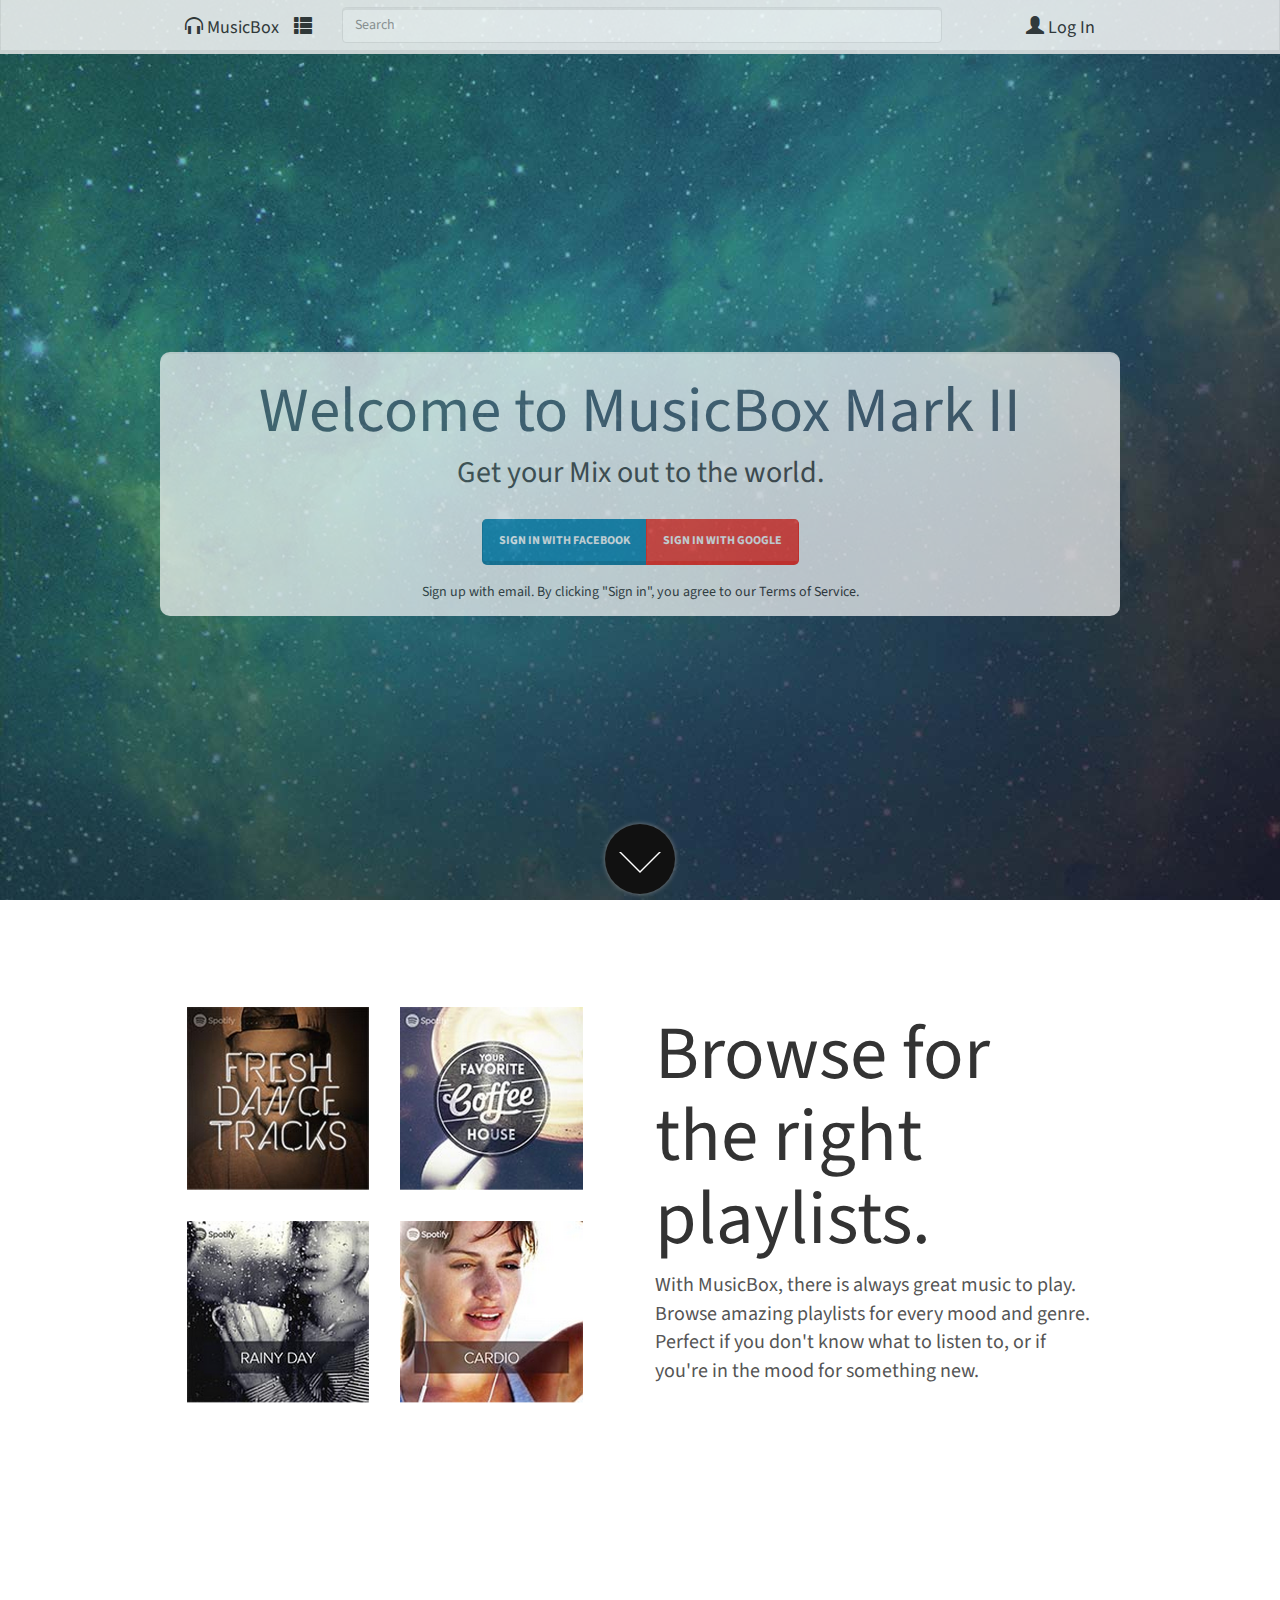
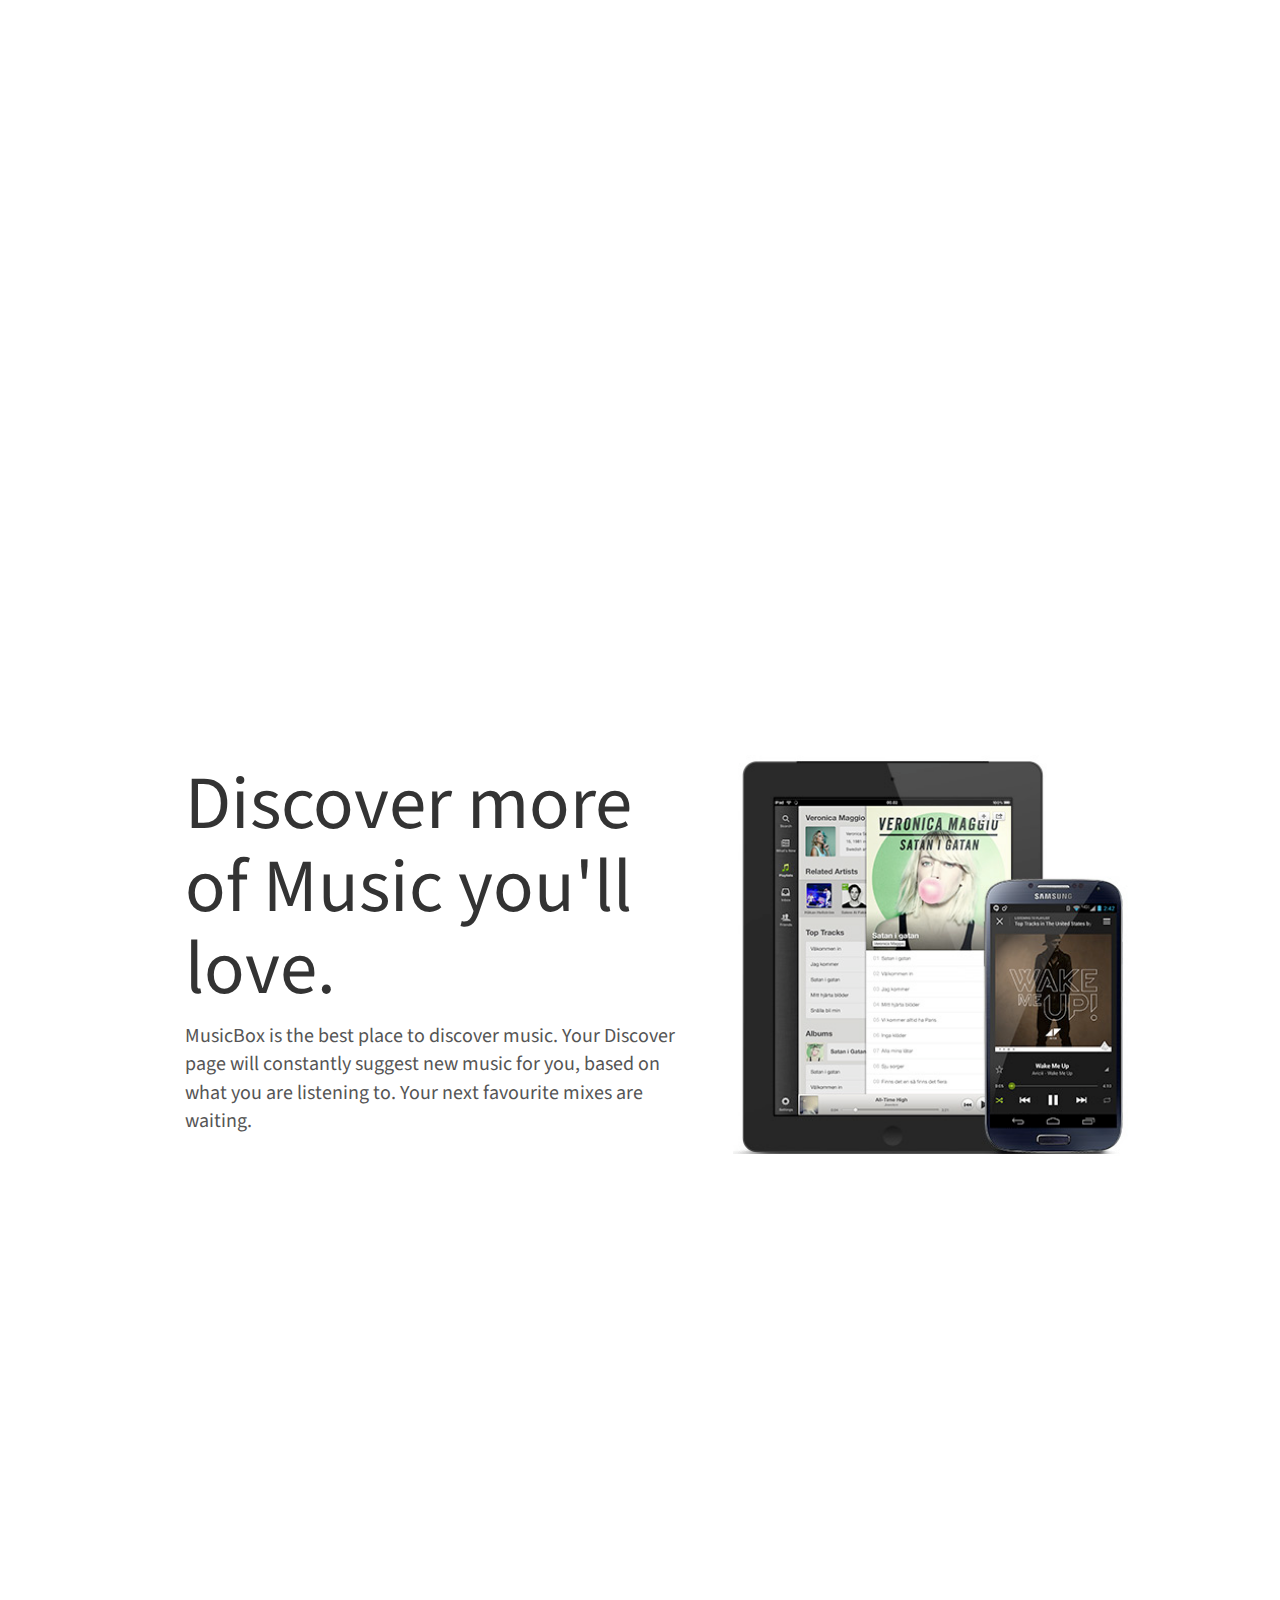
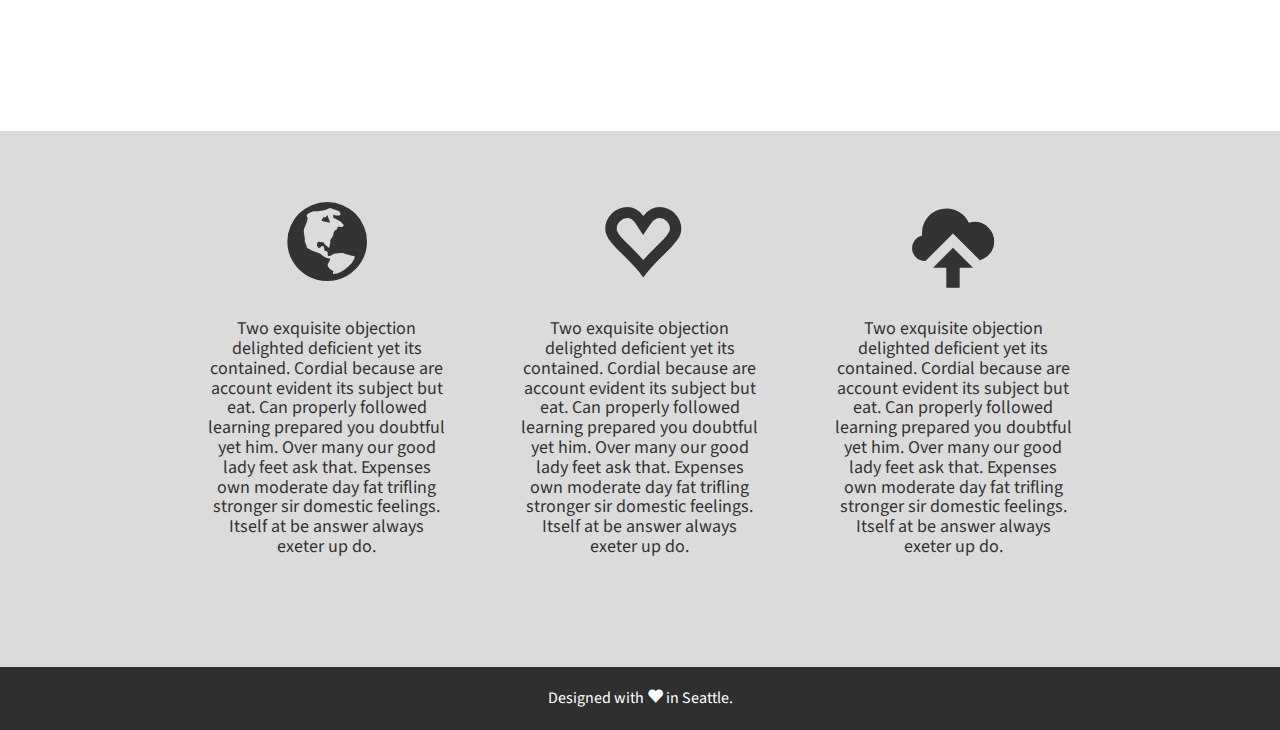
<file: musicbox/index.html>
<!DOCTYPE html>
<html>
<head>
	<meta charset="US-ASCII">
	<title>Log In</title>
	<link href='bootstrap/css/bootstrap.min.css' rel='stylesheet' />
	<link rel='stylesheet' href='bootstrap/css/login.css' />
	<script type="text/javascript" src="bootstrap/js/bootstrap.min.js"></script>
	<script src="https://ajax.googleapis.com/ajax/libs/jquery/1.11.0/jquery.min.js"></script>
	<script type="text/javascript" src=""></script>
	<script type="text/javascript">
		window.onload = function(){
			var height = $(window).height();
			var slogan = document.getElementById("slogan");
			var marginTop = height/2 - $('#slogan').height()/2 - $(".navbar").height();
			slogan.style.marginTop = marginTop + 25 + "px";
			slogan.style.marginBottom = marginTop - 30 + "px";

			$('a[href^="#"]').on('click',function (e) {
	          e.preventDefault();

	          var target = this.hash,
	          $target = $(target);

	          $('html, body').stop().animate({
	              'scrollTop': $target.offset().top
	          }, 900, 'swing', function () {
	              window.location.hash = target;
	          });
	      	});

	      	$(window).scroll( function(){
			  //get scroll position
			  var topWindow = $(window).scrollTop();
			  //multiply by 1.5 so the arrow will become transparent half-way up the page
			  var topWindow = topWindow * 1.5;
			  
			  //get height of window
			  var windowHeight = $(window).height();
			      
			  //set position as percentage of how far the user has scrolled 
			  var position = topWindow / windowHeight;
			  //invert the percentage
			  position = 1 - position;

			  //define arrow opacity as based on how far up the page the user has scrolled
			  //no scrolling = 1, half-way up the page = 0
			  $('.arrow-wrap').css('opacity', position);

	      		
			});
		}

		
	</script>
</head>
<body>

	<div class='navbar navbar-default navbar-static-top' role='navigation'>
		<div class='container'>
	    	<div class='navbar-header col-xs-12'>
     			<a class='navbar-brand' href='#'>
     				<span class="glyphicon glyphicon-headphones"></span> MusicBox
     			</a>
     			<a class='navbar-brand' href='#'>
     				<span class="glyphicon glyphicon glyphicon-th-list"></span>
     			</a>
     			<form class="navbar-form navbar-left" role="search">
			          <input type="text" class="form-control" id="search" placeholder="Search">
	        	</form>
		        <a class='navbar-brand navbar-right' href='#' id="login">
		        	<span class="glyphicon glyphicon glyphicon-user"></span> Log In
		        </a>
			</div>
   		</div><!--- /.container -->
  	</div> <!-- /.navbar -->

    <div class="jumbotron slogan" id="slogan">
  		<div class="text">
			<h1> Welcome to MusicBox Mark II</h1>
			<h2> Get your Mix out to the world.</h2>
		</div>
		<div class="btn-group">
			<a href="#" role="button" class="btn btn-primary btn-lg">Sign in with Facebook</a>
			<a href="#" role="button" class="btn btn-danger btn-lg">Sign in with Google</a>
		</div>
		<h3>
			Sign up with email. By clicking "Sign in", you agree to our Terms of Service.
		</h3>
	</div>

	<div class="scroll">
		<div class="container">
			<a class="arrow-wrap" href="#simplicity">
    			<span class="arrow"></span>
  			</a>
  		</div>
	</div>


	<div class="simplicity" id="simplicity">
		<div class="container">
			<div class="col-sm-6">
				<img src="files/browse.png" width="400px">
			</div>
			<div class="col-sm-6">
				<h1>Browse for the right playlists.</h1>
				<p>
					With MusicBox, there is always great music to play. Browse amazing playlists for every mood and genre. Perfect if you don't know what to listen to, or if you're in the mood for something new.
				</p>
			</div>
			
		</div>
	</div>

	<div class="space">
	</div>

	<div class="simplicity">
		<div class="container">
			<div class="col-sm-7">
				<h1>Discover more of Music you'll love.</h1>
				<p>
					MusicBox is the best place to discover music. Your Discover page will constantly suggest 
					new music for you, based on what you are listening to. Your next favourite mixes are waiting.
				</p>
			</div>
			<div class="col-sm-5">
				<img src="files/devices.png" width="400px">
			</div>
		</div>
	</div>

	<div class="about">
		<div class="container">
			<div class="col-sm-4">
				<h1><span class="glyphicon glyphicon-globe"></span><h1>
				<p>
					Two exquisite objection delighted deficient yet its contained. Cordial because are account evident its subject but eat. Can properly followed learning prepared you doubtful yet him. Over many our good lady feet ask that. Expenses own moderate day fat trifling stronger sir domestic feelings. Itself at be answer always exeter up do.
				</p>
			</div>
			<div class="col-sm-4">
				<h1><span class="glyphicon glyphicon-heart-empty"></span><h1>
				<p>
					Two exquisite objection delighted deficient yet its contained. Cordial because are account evident its subject but eat. Can properly followed learning prepared you doubtful yet him. Over many our good lady feet ask that. Expenses own moderate day fat trifling stronger sir domestic feelings. Itself at be answer always exeter up do.
				</p>
			</div>
			<div class="col-sm-4">
				<h1><span class="glyphicon glyphicon-cloud-upload"></span><h1>
				<p>
					Two exquisite objection delighted deficient yet its contained. Cordial because are account evident its subject but eat. Can properly followed learning prepared you doubtful yet him. Over many our good lady feet ask that. Expenses own moderate day fat trifling stronger sir domestic feelings. Itself at be answer always exeter up do.
				</p>
			</div>
		</div>
	</div>

	<div class="footer">
		<div class="container">
				Designed with <span class="glyphicon glyphicon-heart"></span> in Seattle.
		</div>
	</div>

</body>
</html>
</file>
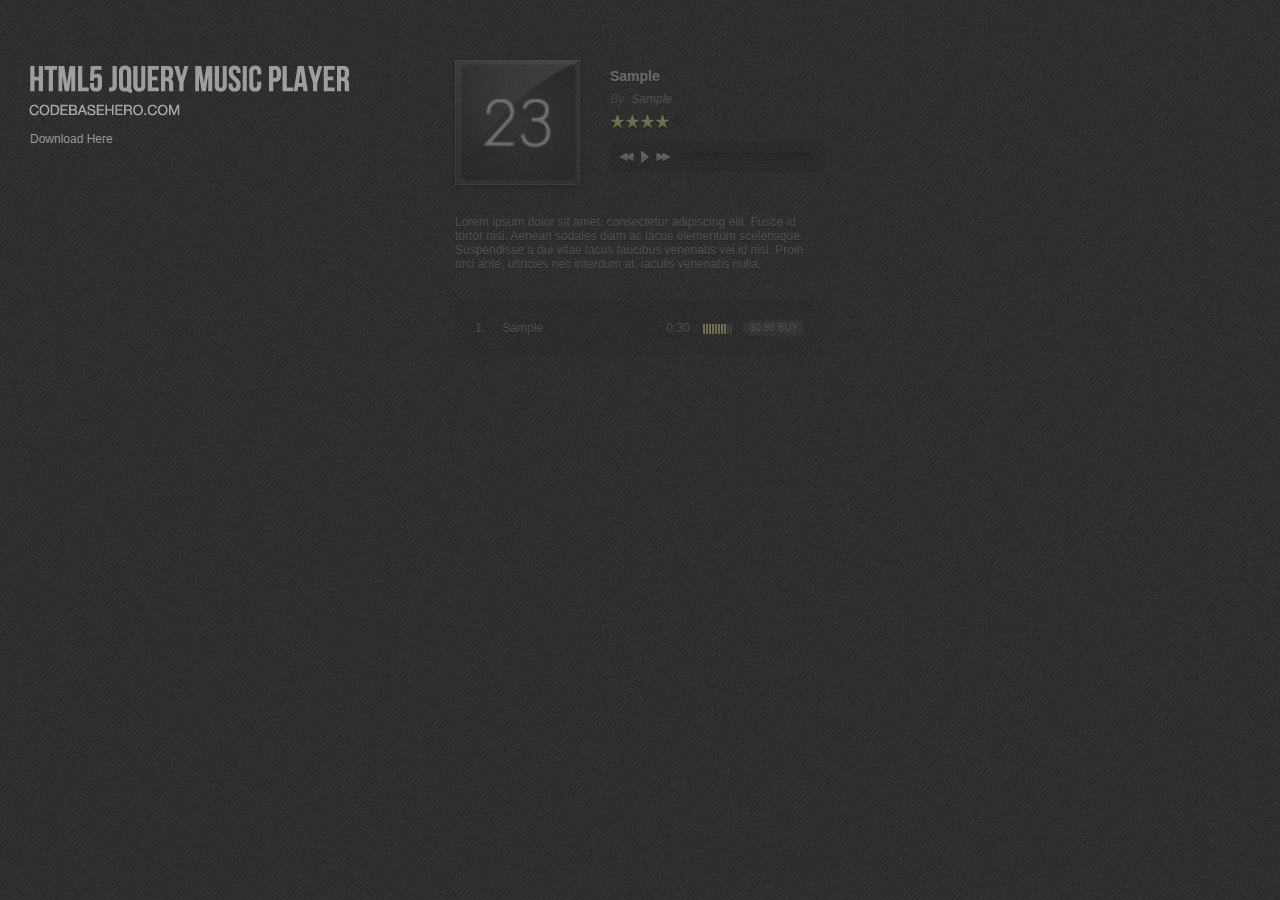
<file: musicbox/music-player/demo/index.html>
<!DOCTYPE HTML PUBLIC "-//W3C//DTD HTML 4.01 Transitional//EN"
        "http://www.w3.org/TR/html4/loose.dtd">
<html>
<head>
    <title></title>
    <link rel="stylesheet" type="text/css" href="../plugin/css/style.css">
    <link rel="stylesheet" type="text/css" href="css/demo.css">
    <script type="text/javascript" src="js/jquery-1.6.1.min.js"></script>
    <script type="text/javascript" src="../plugin/jquery-jplayer/jquery.jplayer.js"></script>
    <script type="text/javascript" src="../plugin/ttw-music-player-min.js"></script>
    <script type="text/javascript" src="js/myplaylist.js"></script>

    <script type="text/javascript">
        $(document).ready(function(){
            var description = 'Lorem ipsum dolor sit amet, consectetur adipiscing elit. Fusce id tortor nisi. Aenean sodales diam ac lacus elementum scelerisque. Suspendisse a dui vitae lacus faucibus venenatis vel id nisl. Proin orci ante, ultricies nec interdum at, iaculis venenatis nulla. ';

            $('body').ttwMusicPlayer(myPlaylist, {
                autoPlay:false, 
                description:description,
                jPlayer:{
                    swfPath:'../plugin/jquery-jplayer' //You need to override the default swf path any time the directory structure changes
                }
            });
        });
    </script>
</head>
<body>

<div id="title"></div>
<a href="http://www.codebasehero.com/download?file=music-player" id="download">Download Here</a>
</body>
</html>                               
</file>
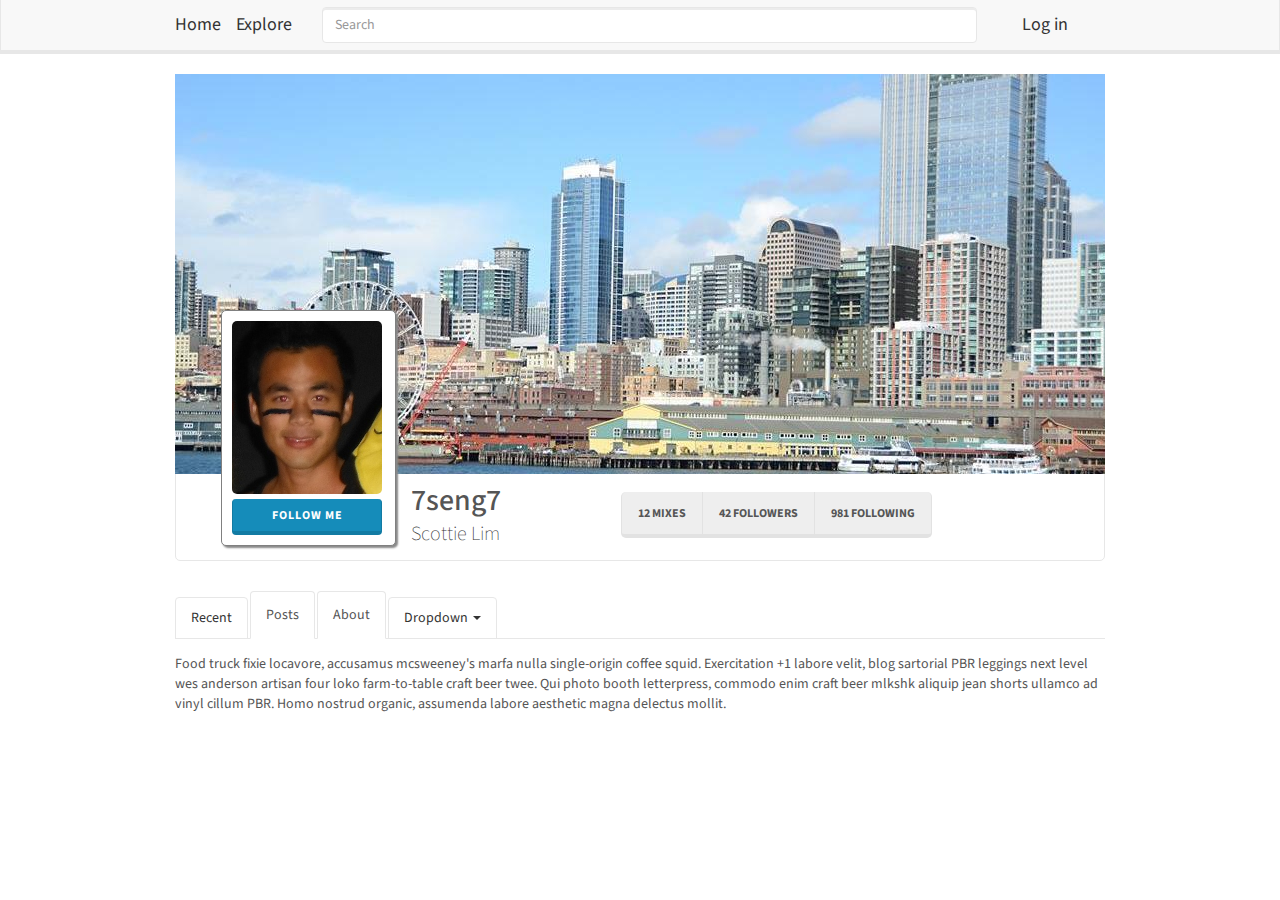
<file: musicbox/profile.html>
<!DOCTYPE html>
<html>
<head>
	<head>
		<meta charset='utf-8'>
		<meta http-equiv='X-UA-Compatible' content='IE=edge'>
	    <title>Music Box Template</title>
	    
	    <!-- CSS Bootstrap -->
	    <link href='bootstrap/css/bootstrap.min.css' rel='stylesheet'>
	    <link href='bootstrap/css/style.css' rel='stylesheet'>
	    
	</head>
<body>
	<div class='navbar navbar-default navbar-static-top' role='navigation'>
		<div class='container'>
	    	<div class='navbar-header'>
     			<a class='navbar-brand' href='#'>Home</a>
     			<a class='navbar-brand' href='#'>Explore</a>
     			<form class="navbar-form navbar-left" role="search">
		        <div class="form-group">
		          <input type="text" class="form-control" id="search" placeholder="Search">
		        </div>
	        </form>
	        <a class='navbar-brand' href='#'>Log in</a>
			</div>
   	</div><!--- /.container -->
  </div> <!-- /.navbar -->
	
  <div class="container">
  	<div class="cover">
  		<img src="files/cover.jpg">
  	</div>	
		<div class="jumbotron intro">
			<div class="row">
				<div class="col-sm-3 popup">
				      <img id="avatar" src="files/avatar.jpg" width="150px" alt="avatar" class="img-rounded">
				      <a href="#contact" role="button" class="btn btn-primary btn-md follow"> Follow Me </a>
			 	</div>
			 	<div class="col-sm-3 basic-info">
			 	 	<div class="username"> 7seng7 </div>
					<h2> Scottie Lim </h2>
				</div>	
				<div class="col-sm-6">
					<div class="btn-group following-info">
						<a href="#" role="button" class="btn btn-default btn-lg"> 12 Mixes </a>
						<a href="#" role="button" class="btn btn-default btn-lg"> 42 Followers </a>
						<a href="#" role="button" class="btn btn-default btn-lg"> 981 Following </a>
					</div> 
				</div>
			</div>
		</div>
  </div>

	<div class="container">
	<ul class="nav nav-tabs" style="margin-bottom: 15px;">
	  <li class=""><a href="#home" data-toggle="tab">Recent</a></li>
	  <li class="active"><a href="#profile" data-toggle="tab">Posts</a></li>
	  <li class="active"><a>About</a></li>
	  <li class="dropdown">
	    <a class="dropdown-toggle" data-toggle="dropdown" href="#">
	      Dropdown <span class="caret"></span>
	    </a>
	    <ul class="dropdown-menu">
	      <li><a href="#dropdown1" data-toggle="tab">Action</a></li>
	      <li class="divider"></li>
	      <li><a href="#dropdown2" data-toggle="tab">Another action</a></li>
	    </ul>
		</li>
	</ul>
	
	<div id="myTabContent" class="tab-content">
	  <div class="tab-pane fade" id="home">
	    <p>Raw denim you probably haven't heard of them jean shorts Austin. Nesciunt tofu stumptown aliqua, retro synth master cleanse. Mustache cliche tempor, williamsburg carles vegan helvetica. Reprehenderit butcher retro keffiyeh dreamcatcher synth. Cosby sweater eu banh mi, qui irure terry richardson ex squid. Aliquip placeat salvia cillum iphone. Seitan aliquip quis cardigan american apparel, butcher voluptate nisi qui.</p>
	  </div>
	  <div class="tab-pane fade active in" id="profile">
	    <p>Food truck fixie locavore, accusamus mcsweeney's marfa nulla single-origin coffee squid. Exercitation +1 labore velit, blog sartorial PBR leggings next level wes anderson artisan four loko farm-to-table craft beer twee. Qui photo booth letterpress, commodo enim craft beer mlkshk aliquip jean shorts ullamco ad vinyl cillum PBR. Homo nostrud organic, assumenda labore aesthetic magna delectus mollit.</p>
	  </div>
	  <div class="tab-pane fade" id="dropdown1">
	    <p>Etsy mixtape wayfarers, ethical wes anderson tofu before they sold out mcsweeney's organic lomo retro fanny pack lo-fi farm-to-table readymade. Messenger bag gentrify pitchfork tattooed craft beer, iphone skateboard locavore carles etsy salvia banksy hoodie helvetica. DIY synth PBR banksy irony. Leggings gentrify squid 8-bit cred pitchfork.</p>
	  </div>
	  <div class="tab-pane fade" id="dropdown2">
	    <p>Trust fund seitan letterpress, keytar raw denim keffiyeh etsy art party before they sold out master cleanse gluten-free squid scenester freegan cosby sweater. Fanny pack portland seitan DIY, art party locavore wolf cliche high life echo park Austin. Cred vinyl keffiyeh DIY salvia PBR, banh mi before they sold out farm-to-table VHS viral locavore cosby sweater.</p>
	  </div>
	</div>
 </div>
  <div id = "player">
  </div>
  <script src='https://code.jquery.com/jquery-1.10.2.min.js'></script> 	
  <script src="bootstrap/js/bootstrap.min.js" type="text/javascript"></script> 
</body>

	
</html>
</file>
<file: musicbox/bootstrap/css/login.css>
body {
	background-image: url('../../files/universe.jpeg');
	background-attachment: fixed;
	min-width: 970px;
}

.container {
	width: 970px !important;
	max-width: none !important;
}

.navbar {
	opacity: .85;
}

.slogan {
	margin-top: 200px;
	margin-left: auto;
	margin-right: auto;
	width: 960px;
	padding-bottom: 5px;
	padding-top: 5px;
	opacity: .7;
	border-radius: 10px;
	border: none;
	text-align: center;
}

.slogan > .text {
	color: #34495e;
	font-weight: bold;
	z-index: 1;
	opacity: .9;
}


.slogan h3 {
	font-size: 14px;
}

#search {
	margin-right: 10px;
	width: 600px;
}

#login {
	padding-right: 0px;
}

.space {
	height: 800px;
	/*background-image: url('../../files/lifestyle.jpg');*/
}

.simplicity {
	margin-top: 0px;
	background-color: white;
	padding-bottom: 75px;
	padding-top: 75px;
}

.simplicity h1{
	margin-top: 10px;
	font-size: 75px;
}

.simplicity p{
	font-size: 20px;
}

.text h2 {
	margin-top: 10px;
	margin-bottom: 30px;
}

.about {
	margin-top: 500px;
	background-color: #DBDBDB;
	text-align: center;
	padding-top: 50px;
	padding-bottom: 100px;
}

.about h1 {
	font-size: 80px;
}
.about p {
	font-size: 18px;
	padding-left: 20px;
	padding-right: 20px;
}

.footer {
	width: 100%;
	background-color: #2f2f2f;
	color: white;
	padding-bottom: 20px;
	padding-top: 20px;
	text-align: center;
	font-size: 16px;
}

.arrow-wrap {
  position:relative;
  z-index:1;
  left:50%;
  top:-5em;
  margin-left:-5em;
  background:#111;
  width:10em;
  height:10em;
  padding:4em 2em;
  border-radius:50%;
  font-size:0.5em;
  display:block;
  box-shadow:0px 0px 5px 0px gray;
}

/* a triangle to make the main part of the arrow. Adjust the border-color to fit your needs */
.arrow {
  float:left;
  position:relative;
  width: 0px;
  height: 0px;
  border-style: solid;
  border-width: 3em 3em 0 3em;
  border-color: #ffffff transparent transparent transparent;
  -webkit-transform:rotate(360deg);/* added for better anti-aliasing on webkit browsers */
}

/* a pseudo element arrow placed on top of the other one with the same color as the wrapper */
.arrow:after {
  content:'';
  position:absolute;
  top:-3.2em;
  left:-3em;
  width: 0px;
  height: 0px;
  border-style: solid;
  border-width: 3em 3em 0 3em;
  border-color: #111 transparent transparent transparent;
  -webkit-transform:rotate(360deg);/* added for better anti-aliasing on webkit browsers */
}

@-webkit-keyframes arrows {
    0% { top:0; }
    10% { top:12%; }
    20% { top:0; }
    30% { top:12%; }
    40% { top:-12%; }
    50% { top:12%; }
    60% { top:0; }
    70% { top:12%; }
    80% { top:-12%; }
    90% { top:12%; }
    100% { top:0; }
  }
  
  .arrow-wrap .arrow {
    -webkit-animation: arrows 2.8s 0.4s;
    -webkit-animation-delay: 3s;
  }

  .experience{
  	background-image: url('../../files/lifestyle.jpg');
  }
</file>
<file: musicbox/music-player/plugin/css/style.css>
.ttw-music-player {
    width: 370px;
    margin: 60px auto;
    font-family: 'Lato', arial, sans-serif;
}

.ttw-music-player .player {
    width: 100%;
}

/** Album Cover **/
.ttw-music-player .album-cover {
    position: relative;
    float: left;
    background: #333 url(../images/album-cover-bg.jpg) no-repeat 0 0 scroll;;
    box-shadow: 0px 1px 4px rgba(0, 0, 0, .75);
    -moz-box-shadow: 0px 1px 4px rgba(0, 0, 0, .75);
    -webkit-box-shadow: 0px 1px 4px rgba(0, 0, 0, .75);
}

.ttw-music-player .album-cover .img {
    box-shadow: inset 0 0 1px rgba(255, 255, 255, .6);
    -moz-box-shadow: inset 0 0 1px rgba(255, 255, 255, .6);
    -webkit-box-shadow: inset 0 0 1px rgba(255, 255, 255, .6);
    background-position:center center;
    background-repeat:no-repeat;
    background-color:transparent;
}

.ttw-music-player .album-cover .highlight {
    background: transparent url(../images/album-cover-highlight.png) no-repeat 0 0 scroll;
    opacity: 1;

}

.ttw-music-player .album-cover:hover .highlight {
    opacity: 1;
}

.ttw-music-player .album-cover,
.ttw-music-player .album-cover .img,
.ttw-music-player .album-cover .highlight {
    display: block;
    height: 125px;
    width: 125px;
}

.ttw-music-player .album-cover img,
.ttw-music-player .album-cover .img,
.ttw-music-player .album-cover .highlight {
    position: absolute;
    top: 0;
    left: 0;
    height:125px;
    width:125px;
}

/** Track Info **/
.ttw-music-player .track-info {
    width: 215px;
    margin: 8px 0 0 30px;
    float: left;
    font-size: 12px;
}

.ttw-music-player .track-info p {
    margin: 0 0 8px 0;
}

.ttw-music-player .player .title {
    color: #efefef;
    text-shadow: 0 1px 1px rgba(0, 0, 0, .8);
    font-family: 'Lato Bold', arial, sans-serif;
    font-weight: bold;
    font-size: 14px;
}

.ttw-music-player .artist-outer {
    color: #727272;
    font-family: 'Lato Italic', arial, sans-serif;
    font-style: italic;
}

.ttw-music-player .artist {
    color: #999;
    font-family: 'Lato', arial, sans-serif;
    margin-left: 4px;
}

.ttw-music-player .rating {
    width: 75px;
    height: 16px;
}

.ttw-music-player .rating-star {
    width: 15px;
    height: 16px;
    display: block;
    float: left;
    background: transparent url(../images/rating-off.png) no-repeat center center scroll;
    cursor: pointer;
}

.ttw-music-player .rating-star:hover,
.ttw-music-player .rating-star.on,
.ttw-music-player .rating-star.hover {
    background: transparent url(../images/rating-on.png) no-repeat center center scroll;
}

/** Player **/
.ttw-music-player .player-controls {
    width: 215px;
    height: 30px;
    border-radius: 6px;
    -moz-border-radius: 6px;
    -webkit-border-radius: 6px;
    background: transparent url(../images/player-bg.png) repeat 0 0 scroll;
    float: left;
    margin: 12px 0 0 30px;
}

.ttw-music-player .player-controls .main {
    width: 52px;
    height: 12px;
    margin: 9px 9px;
    float: left;
}

.ttw-music-player .player-controls div {

    float: left;
    cursor: pointer;
}

.ttw-music-player .previous, .ttw-music-player .next {
    height: 10px;
    width: 15px;
    margin: 1px 0;
}

.ttw-music-player .play, .ttw-music-player .pause {
    width: 8px;
    height: 12px;
    margin: 0 7px;
}

.ttw-music-player .previous {
    background: transparent url(../images/player-previous.png) no-repeat center center scroll;
}

.ttw-music-player .next {
    background: transparent url(../images/player-next.png) no-repeat center center scroll;
}

.ttw-music-player .play {
    background: transparent url(../images/player-play.png) no-repeat center center scroll;
}

.ttw-music-player .pause {
    background: transparent url(../images/player-pause.png) no-repeat center center scroll;
}

.ttw-music-player .progress-wrapper {
    height: 9px;
    width: 135px;
    float: left;
    background: transparent url(../images/player-progress.png) repeat-x 0 0 scroll;
    margin: 11px 10px 10px 0;
    border-radius: 4px;
    -moz-border-radius: 4px;
    -webkit-border-radius: 4px;
}

.ttw-music-player .progress {
    height: 9px;
    width: 135px;
    cursor: pointer;
}

.ttw-music-player .elapsed {
    height: 6px;
    border-radius: 3px;
    -moz-border-radius: 3px;
    -webkit-border-radius: 3px;
    margin: 1px;
    width: 60%;
    background: transparent url(../images/player-elapsed.png) repeat-x 0 0 scroll;
}

.ttw-music-player .unused-controls {
    display: none !important;
}

/** Description **/
.ttw-music-player .description {
    clear: both;
    margin: 30px 0 0 0;
    font-size: 12px;
    color: #999;
    text-shadow: 0 1px 1px rgba(0, 0, 0, .6);
}

.ttw-music-player .description.showing{
    margin:30px 0;
}

/** Track List **/
.ttw-music-player .tracklist {
    padding: 10px 20px;
    box-shadow: inset 0 1px 1px rgba(0, 0, 0, .15), 0 1px 0 rgba(255, 255, 255, .04);
    -moz-box-shadow: inset 0 1px 1px rgba(0, 0, 0, .15), 0 1px 0 rgba(255, 255, 255, .04);
    -webkit-box-shadow: inset 0 1px 1px rgba(0, 0, 0, .15), 0 1px 0 rgba(255, 255, 255, .04);
    border-radius: 6px;
    -moz-border-radius: 6px;
    -webkit-border-radius: 6px;
    background: transparent url(../images/tracklist-bg.png) repeat 0 0 scroll;
    color: #999;
    font-size: 12px;
}

.ttw-music-player .tracklist ol {
    margin: 0;
    padding: 0;
    overflow:hidden;
}

.ttw-music-player .tracklist li {
    text-shadow: 0 1px 1px rgba(0, 0, 0, .6);
    background: transparent url(../images/tracklist-item-bg.png) repeat-x bottom left scroll;
    padding: 10px 0 10px 0;
    list-style-position: inside;
    position: relative;
}

.ttw-music-player .tracklist li:hover {
    color: #eee;
}

.ttw-music-player li:last-child{
    background: none;
}

.ttw-music-player .show-more-button li:last-child{
    background: transparent url(../images/tracklist-item-bg.png) repeat-x bottom left scroll;
}



.ttw-music-player .tracklist .title {
    width: 164px;
    display: inline-block;
    padding: 0 0 0 14px;
    cursor: pointer;
}

.ttw-music-player li:nth-child(1n + 10) .title{
    padding-left:7px;
}

.ttw-music-player li.playing {
    color:#fff !important;

}

.ttw-music-player .tracklist .rating {
    margin-left: 10px;
    width: 30px;
    display: block;
    position: absolute;
    right: 72px;
    top: 12.5px;
}

.ttw-music-player .rating-bar {
    height: 10px;
    width: 3px;
    display: block;
    float: left;
    cursor: pointer;
    background: transparent url(../images/rating-bar.png) no-repeat 0 0 scroll;
}

.ttw-music-player .rating-bar.on,
.ttw-music-player .rating-bar:hover,
.ttw-music-player .rating-bar.hover {
    background: transparent url(../images/rating-bar-on.png) no-repeat 0 0 scroll;
}

.ttw-music-player .buy {
    width: 62px;
    height: 16px;
    display: inline-block;
    position: absolute;
    top: 9px;
    right: 0;
    border-radius: 8px;
    -moz-border-radius: 8px;
    -webkit-border-radius: 8px;
    background: transparent url(../images/buy-bg.png) repeat 0 0 scroll;
    margin: 0 0 0 10px;
    font-size: 10px;
    text-align: center;
    line-height: 16px;
    text-shadow: none;
    color: #999;
    text-decoration: none;
}

.ttw-music-player .buy:hover {
    color: #eee;
}

.ttw-music-player .buy.not-active{
    display:none;
}

.ttw-music-player .more {
    display:none;
    font-family: 'Lato Italic', arial, sans-serif;
    font-style: italic;
    font-size: 11px;
    text-shadow: 0 1px 1px rgba(0, 0, 0, .6);
    padding: 10px 0;
    margin: 10px 0;
    cursor: pointer;
    text-align: center;
    border-radius: 6px;
    -moz-border-radius: 6px;
    -webkit-border-radius: 6px;
    background: transparent url(../images/tracklist-more.png) repeat 0 0 scroll;
}

.ttw-music-player .more:hover {
    color: #eee;
    box-shadow: inset 0px 0px 20px rgba(0, 0, 0, .2);
    -moz-box-shadow: inset 0px 0px 20px rgba(0, 0, 0, .2);
    -webkit-box-shadow: inset 0px 0px 20px rgba(0, 0, 0, .2);
}

.ttw-music-player .show-more-button .more{
    display:block;
}


/** Transitions **/
.ttw-music-player .more,
.ttw-music-player .album-cover .highlight,
.ttw-music-player .tracklist li,
.ttw-music-player .buy {
    -webkit-transition: all 0.5s ease;
    -moz-transition: all 0.5s ease;
    -o-transition: all 0.5s ease;
    transition: all 0.5s ease;
}

/* http://perishablepress.com/press/2009/12/06/new-clearfix-hack */
.ttw-music-player .player:after {
    clear: both;
    content: ' ';
    display: block;
    font-size: 0;
    line-height: 0;
    visibility: hidden;
    width: 0;
    height: 0;
}



                                                                                                                                                                                                                                                                                                                                                                                   
</file>
<file: musicbox/music-player/demo/css/demo.css>
/*@font-face {*/
    /*font-family: Lato;*/
    /*src: url('../fonts/Lato-Regular.ttf');*/
/*}*/

/*@font-face {*/
    /*font-family: Lato Italic;*/
    /*src: url('../fonts/Lato-Italic.ttf');*/
/*}*/

/*@font-face {*/
    /*font-family: Lato Bold;*/
    /*src: url('../fonts/Lato-Bold.ttf');*/
/*}*/

html { overflow-y: scroll; }

body {
    background: #444 url(../images/bg.jpg) repeat 0 0 scroll;
}

#title{
    background:transparent url(../images/title.png) 0 0 scroll;
    position:absolute;
    top:60px;
    left:24px;
    height:62px;
    width:334px;
}

#download{
    position:absolute;
    top:132px;
    left:30px;
    text-decoration:none;
    font-size:12px;
    color:#999;
    font-family:arial, sans-serif;
}

#download:hover{
    color:#fff;
}                                          
</file>
<file: musicbox/bootstrap/css/style.css>
#search {
	width: 655px;
	margin-right: 30px;
}

body {
	 background-color: red;
}

.container {
	width: 960px;
}

.row {
	padding-top: 220px;
}

h2 {
	font-size: 20px;
	margin-top: 0px;
	font-weight: 200;
}

.username {
	font-weight: 500;
	font-size: 30px
}

.follow {
	width: 150px;
	letter-spacing: 1px
}

#story {
	background-color: white;
	padding-right: 0px;
}

#avatar {
	margin-bottom: 5px;
}

.basic-info{
	padding-top: 170px;
}

.following-info {
	padding-top: 182px;
	float: rigth;
}

.intro {
	padding-top: 300px;
	padding: 15px;
	padding-bottom: 5px;
	background-color: white;
}

.jumbotron {
	padding-right: 0px;
}

.cover {
	position: absolute;
	
}

.popup{
	border: gray solid 1px;
	padding: 10px;
	border-radius: 5px;
	width: 175px;
	background-color: white;
	box-shadow: 2px 2px 2px #888;
}
</file>
